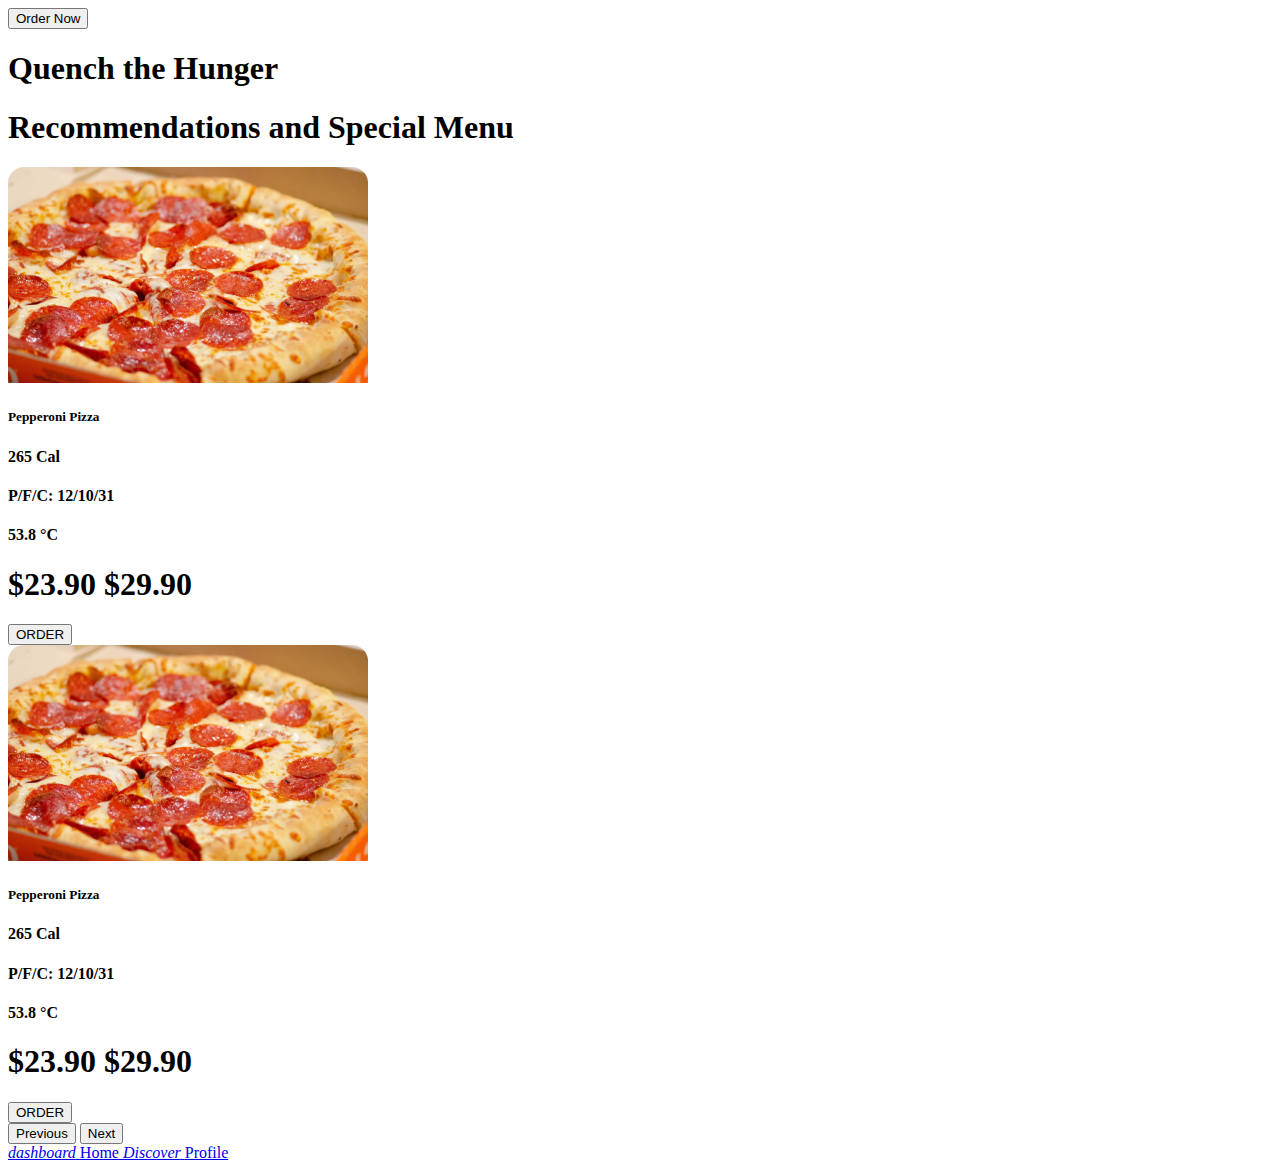
<file: mobile_learning/argyll_app/index.html>
<!DOCTYPE html>
<html lang="en">
  <head>
    <meta charset="UTF-8" />
    <meta http-equiv="X-UA-Compatible" content="IE=edge" />
    <meta name="viewport" content="width=device-width, initial-scale=1.0" />
    <title>Document</title>
    <link
      href="https://cdn.jsdelivr.net/npm/bootstrap@5.2.3/dist/css/bootstrap.min.css"
      rel="stylesheet"
      integrity="sha384-rbsA2VBKQhggwzxH7pPCaAqO46MgnOM80zW1RWuH61DGLwZJEdK2Kadq2F9CUG65"
      crossorigin="anonymous"
    />
    <link rel="stylesheet" href="assets/css/styles.css" />
  </head>

  <body>
    <header>
      <nav>
        <div class="menu-bar">
          <div class="hamburger"></div>
          <div class="hamburger"></div>
          <div class="hamburger"></div>
        </div>

        <button class="button" type="button" name="myButton">Order Now</button>
      </nav>

      <h1 class="quote">Quench the Hunger</h1>
    </header>

    <section class="recommendations">
      <h1 class="recommendations-heading">Recommendations and Special Menu</h1>
      <div
        id="carouselExampleDark"
        class="carousel carousel-dark slide"
        data-bs-ride="carousel"
      >
        <div class="carousel-inner">
          <div class="carousel-item active" data-bs-interval="20000">
            <div class="card">
              <img
                src="assets/images/pizza-photo.jpg"
                class="card-img-top"
                alt="..."
              />
              <div class="card-body">
                <h5 class="card-title">Pepperoni Pizza</h5>
                <div class="card-text">
                  <h4 class="info-3">265 Cal</h4>
                  <h4 class="info-2">P/F/C: 12/10/31</h4>
                  <h4 class="info-1">53.8 °C</h4>
                </div>
                <div class="price">
                  <div>
                    <h1>$23.90 <span>$29.90</span></h1>
                  </div>
                </div>
                <button class="menu-button" type="button" name="myButton">
                  ORDER
                </button>
              </div>
            </div>
          </div>

          <div class="carousel-item" data-bs-interval="2000">
            <div class="card" style="width: 22.5rem">
              <img
                src="assets/images/pizza-photo.jpg"
                class="card-img-top"
                alt="..."
              />
              <div class="card-body">
                <h5 class="card-title">Pepperoni Pizza</h5>
                <div class="card-text">
                  <h4 class="info-3">265 Cal</h4>
                  <h4 class="info-2">P/F/C: 12/10/31</h4>
                  <h4 class="info-1">53.8 °C</h4>
                </div>
                <div class="price">
                  <div>
                    <h1>$23.90 <span>$29.90</span></h1>
                  </div>
                </div>
                <button class="menu-button" type="button" name="myButton">
                  ORDER
                </button>
              </div>
            </div>
          </div>
        </div>
        <button
          class="carousel-control-prev"
          type="button"
          data-bs-target="#carouselExampleDark"
          data-bs-slide="prev"
        >
          <span
            class="carousel-control-prev-icon swipe-control"
            aria-hidden="true"
          ></span>
          <span class="visually-hidden">Previous</span>
        </button>
        <button
          class="carousel-control-next"
          type="button"
          data-bs-target="#carouselExampleDark"
          data-bs-slide="next"
        >
          <span
            class="carousel-control-next-icon swipe-control"
            aria-hidden="true"
          ></span>
          <span class="visually-hidden">Next</span>
        </button>
      </div>
    </section>

    <nav class="nav">
      <a href="#" class="nav__link">
        <i class="material-icons nav__icon">dashboard</i>
        <span class="nav__text">Home</span>
      </a>
      <a href="#" class="nav__link nav__link--active">
        <i class="material-icons nav__icon">Discover</i>
        <span class="nav__text">Profile</span>
      </a>
      <a href="#" class="nav__link">
        <i class="material-icons nav__icon"></i>
        <span class="nav__text"></span>
      </a>
      <a href="#" class="nav__link">
        <i class="material-icons nav__icon"></i>
        <span class="nav__text"></span>
      </a>
    </nav>
    <script
      src="https://cdn.jsdelivr.net/npm/bootstrap@5.2.3/dist/js/bootstrap.bundle.min.js"
      integrity="sha384-kenU1KFdBIe4zVF0s0G1M5b4hcpxyD9F7jL+jjXkk+Q2h455rYXK/7HAuoJl+0I4"
      crossorigin="anonymous"
    ></script>
  </body>
</html>
</file>
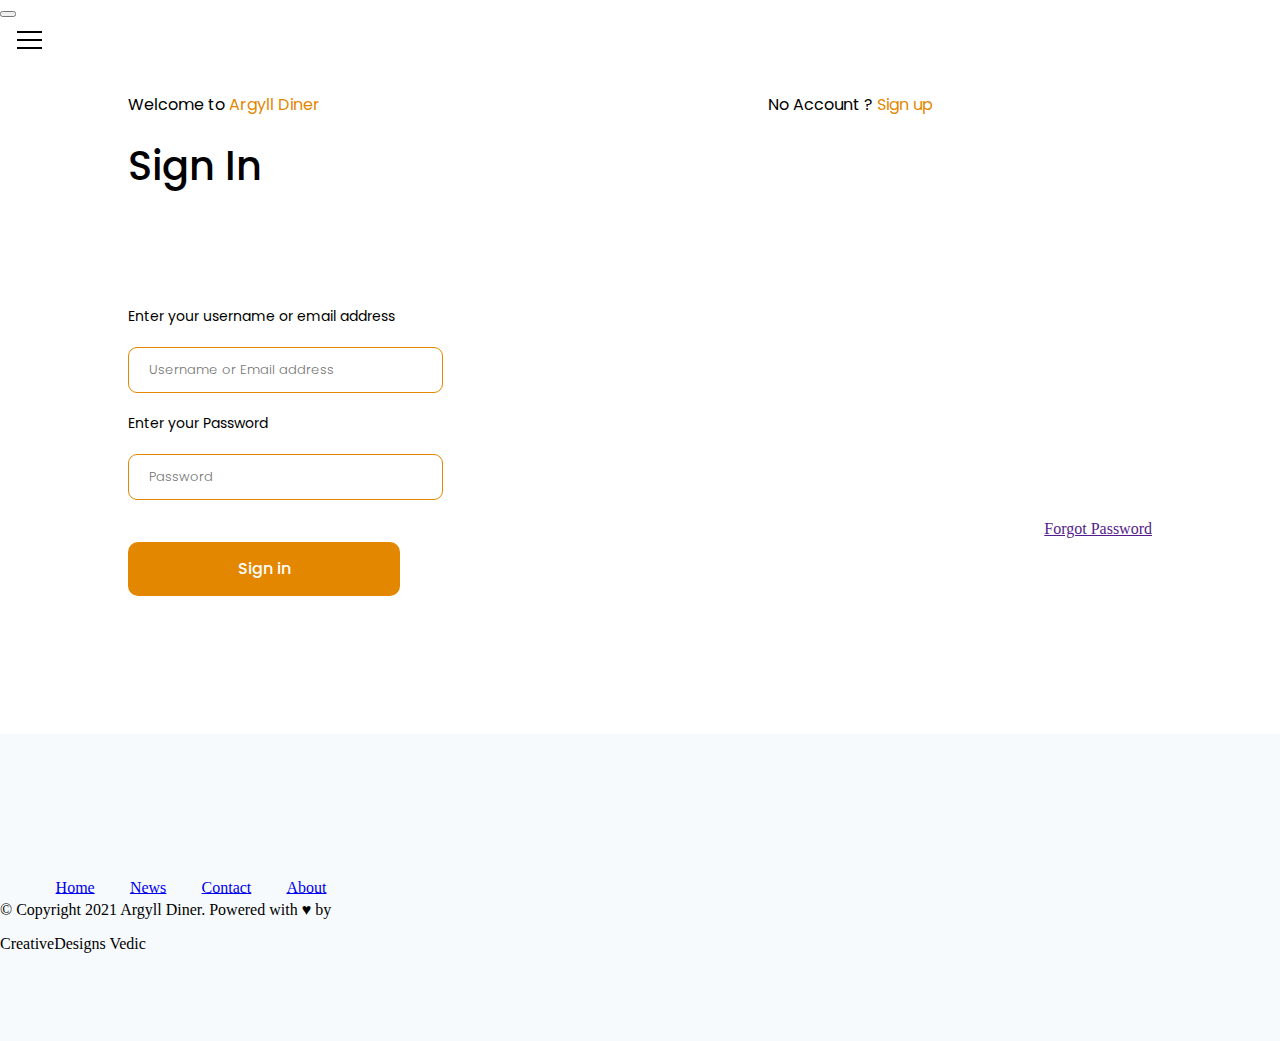
<file: mobile_learning/sign-in.html>
<!DOCTYPE html>
<html lang="en">
  <head>
    <meta charset="UTF-8" />
    <meta http-equiv="X-UA-Compatible" content="IE=edge" />
    <meta name="viewport" content="width=device-width, initial-scale=1.0" />
    <title>Document</title>
    <link rel="preconnect" href="https://fonts.googleapis.com" />
    <link rel="preconnect" href="https://fonts.gstatic.com" crossorigin />
    <link
      href="https://fonts.googleapis.com/css2?family=Poppins:wght@300;400;500;600&display=swap"
      rel="stylesheet"
    />
    <style>
      /* Sidebar */
      body {
        margin: 0;
      }
      .menu-bar {
        position: absolute;
        width: 43px;
        height: 40px;
        left: 17px;
        top: 25px;
      }
      .hamburger {
        width: 25px;
        height: 2px;
        background-color: rgb(0, 0, 0);
        margin: 6px 0;
      }
      .sidebar {
        height: 100%;
        width: 0;
        position: fixed;
        z-index: 1;
        top: 0;
        left: 0;
        background-color: #111;
        overflow-x: hidden;
        transition: 0.5s;
        padding-top: 60px;
      }

      .sidebar a {
        padding: 8px 8px 8px 32px;
        text-decoration: none;
        font-size: 25px;
        color: #818181;
        display: block;
        transition: 0.3s;
      }

      .sidebar a:hover {
        color: #f1f1f1;
      }

      .sidebar .closebtn {
        position: absolute;
        top: 0;
        right: 25px;
        font-size: 36px;
        margin-left: 50px;
      }

      /* Sign in Page Start */
      #header {
        display: flex;
        margin-top: 5%;
      }

      h1 {
        flex: 1;

        padding: 0 10%;

        font-family: "Poppins";
        font-style: normal;
        font-weight: 400;
        font-size: 16px;
        line-height: 24px;

        color: #000000;
      }
      .heading {
        font-family: "Poppins";
        font-style: normal;
        font-weight: 500;
        font-size: 40px;

        /* identical to box height */

        color: #000000;
      }
      label {
        font-family: "Poppins";
        font-style: normal;
        font-weight: 400;
        font-size: 14px;
        line-height: 21px;
        /* identical to box height */

        color: #000000;
      }
      input {
        font-family: "Poppins";
        font-style: normal;
        font-weight: 300;
        font-size: 13px;
        line-height: 20px;
        width: 272.78px;
        background: #ffffff;
        border: 1px solid #e48700;
        border-radius: 9px;
        margin: 20px 0;
        padding: 12px 20px;

        color: #808080;
      }
      label,
      input {
        display: flex;
        flex-direction: column;
      }

      #form-section {
        margin-top: 10%;
        padding: 0 10%;
        height: 300px;
      }

      .sign-in-btn {
        background: #e48700;
        border: none;
        border-radius: 10px;

        width: 272px;
        height: 54px;
        margin: 22px auto;

        font-family: "Poppins";
        font-style: normal;
        font-weight: 500;
        font-size: 16px;
        line-height: 24px;
        /* identical to box height */

        color: #ffffff;
      }

      span {
        color: #e48700;
      }

      footer {
        margin-top: 10%;
        height: 307px;
        background: #f7fafc;
      }

      .nav-footer {
        width: 352px;
        height: 23px;
        padding-top: 10%;
      }

      ul {
        list-style-type: none;
      }

      li {
        display: inline;
        padding: 5%;
      }
    </style>
  </head>
  <body>
    <div id="mySidebar" class="sidebar">
      <a href="javascript:void(0)" class="closebtn" onclick="closeNav()">×</a>
      <a href="#">About</a>
      <a href="#">Services</a>
      <a href="#">Clients</a>
      <a href="#">Contact</a>
    </div>
    <button class="openbtn" onclick="openNav()">
      <div class="menu-bar">
        <div class="hamburger"></div>
        <div class="hamburger"></div>
        <div class="hamburger"></div>
      </div>
    </button>

    <section id="header">
      <h1>Welcome to <span>Argyll Diner</span></h1>
      <h1>No Account ? <span>Sign up</span></h1>
    </section>
    <h1 class="heading">Sign In</h1>
    <section id="form-section">
      <form id="survey-form">
        <label for="name">Enter your username or email address</label>
        <input
          type="email"
          id="email"
          placeholder="Username or Email address"
        />

        <label>Enter your Password</label>
        <input type="text" id="password" placeholder="Password" />
      </form>
      <a style="float: right" href="">Forgot Password</a>
      <button class="sign-in-btn">Sign in</button>
    </section>

    <footer>
      <div class="nav-footer">
        <ul>
          <li><a href="#home">Home</a></li>
          <li><a href="#news">News</a></li>
          <li><a href="#contact">Contact</a></li>
          <li><a href="#about">About</a></li>
        </ul>
      </div>

      <p>© Copyright 2021 Argyll Diner. Powered with ♥ by</p>
      <p>CreativeDesigns Vedic</p>
    </footer>
  </body>
  <script>
    function openNav() {
      document.getElementById("mySidebar").style.width = "250px";
      document.getElementById("main").style.marginLeft = "250px";
    }

    function closeNav() {
      document.getElementById("mySidebar").style.width = "0";
      document.getElementById("main").style.marginLeft = "0";
    }
  </script>
</html>
</file>
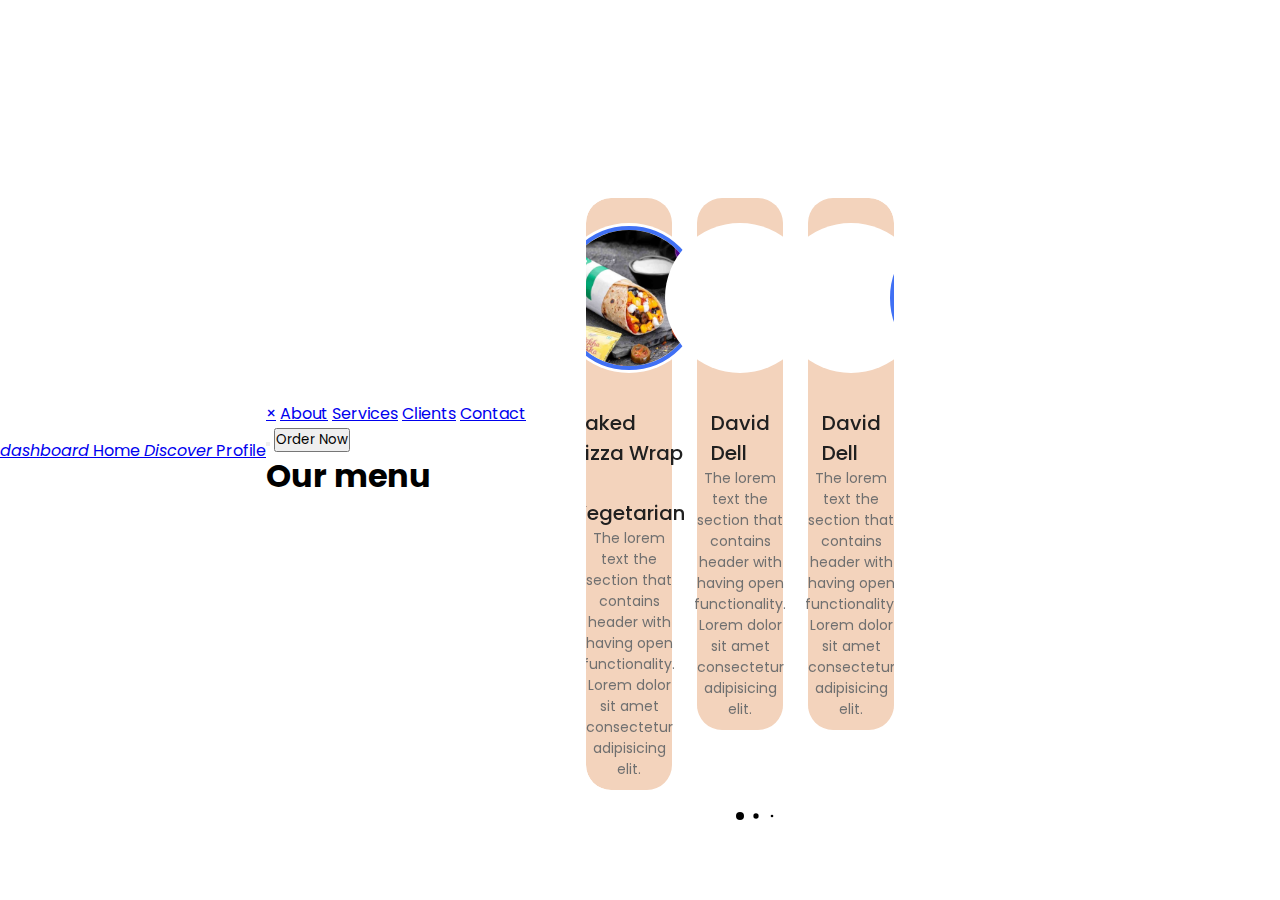
<file: mobile_learning/argyll_app/menu.html>
<!DOCTYPE html>
<html lang="en">
  <head>
    <meta charset="UTF-8" />
    <meta http-equiv="X-UA-Compatible" content="IE=edge" />
    <meta name="viewport" content="width=device-width, initial-scale=1.0" />
    <title>Document</title>
    <link
      rel="stylesheet"
      href="https://cdn.jsdelivr.net/npm/swiper@8/swiper-bundle.min.css"
    />
    <link rel="stylesheet" href="assets/css/menu.css" />
  </head>
  <body>
    <nav class="nav">
      <a href="#" class="nav__link">
        <i class="material-icons nav__icon">dashboard</i>
        <span class="nav__text">Home</span>
      </a>
      <a href="#" class="nav__link nav__link--active">
        <i class="material-icons nav__icon">Discover</i>
        <span class="nav__text">Profile</span>
      </a>
      <a href="#" class="nav__link">
        <i class="material-icons nav__icon"></i>
        <span class="nav__text"></span>
      </a>
      <a href="#" class="nav__link">
        <i class="material-icons nav__icon"></i>
        <span class="nav__text"></span>
      </a>
    </nav>
    <header>
 
        <div id="mySidebar" class="sidebar">
          <a href="javascript:void(0)" class="closebtn" onclick="closeNav()"
            >×</a
          >
          <a href="#">About</a>
          <a href="#">Services</a>
          <a href="#">Clients</a>
          <a href="#">Contact</a>
        </div>
        <button class="openbtn" onclick="openNav()">
          <div class="menu-bar">
            <div class="hamburger"></div>
            <div class="hamburger"></div>
            <div class="hamburger"></div>
          </div>
        </button>
        <button class="nav-button" type="button" name="myButton">
          Order Now
        </button>
  
      <h1>Our menu</h1>
    </header>
    <section id="menu-section">
      <div class="slide-container swiper">
        <div class="slide-content">
          <div class="card-wrapper swiper-wrapper">
            <div class="card swiper-slide">
              <div class="image-content">
                <div class="card-image">
                  <img
                    src="assets/images/menu-item.png"
                    alt=""
                    class="card-img"
                  />
                </div>
              </div>

              <div class="card-content">
                <h2 class="name">Baked Pizza Wrap - Vegetarian</h2>
                <p class="description">
                  The lorem text the section that contains header with having
                  open functionality. Lorem dolor sit amet consectetur
                  adipisicing elit.
                </p>


              </div>
            </div>
            <div class="card swiper-slide">
              <div class="image-content">
                <div class="card-image">
                  <!--<img src="images/profile2.jpg" alt="" class="card-img">-->
                </div>
              </div>

              <div class="card-content">
                <h2 class="name">David Dell</h2>
                <p class="description">
                  The lorem text the section that contains header with having
                  open functionality. Lorem dolor sit amet consectetur
                  adipisicing elit.
                </p>


              </div>
            </div>
            <div class="card swiper-slide">
              <div class="image-content">
                <div class="card-image">
                  <!--<img src="images/profile3.jpg" alt="" class="card-img">-->
                </div>
              </div>

              <div class="card-content">
                <h2 class="name">David Dell</h2>
                <p class="description">
                  The lorem text the section that contains header with having
                  open functionality. Lorem dolor sit amet consectetur
                  adipisicing elit.
                </p>

      
              </div>
            </div>
                  
        </div>
        <div class="swiper-pagination"></div>
      </div>
    </section>
  </body>
  <!-- Swiper JS -->

  <script src="https://cdn.jsdelivr.net/npm/swiper@8/swiper-bundle.min.js"></script>

  <script src="assets/js/menu.js"></script>
</html>
</file>
<file: mobile_learning/argyll_app/assets/css/styles.css>
@import url("https://fonts.googleapis.com/css2?family=Nunito+Sans&display=swap");
@import url("https://fonts.googleapis.com/css2?family=Neuton&family=Roboto:wght@100&display=swap");
@import url("https://fonts.googleapis.com/css2?family=DM+Serif+Display&display=swap");
@import url("https://fonts.googleapis.com/css2?family=Open+Sans:wght@600&display=swap");

@media screen and (max-width: 428px) {
  body {
    margin: 0;
  }

  /* Bottom Navbar */
  .nav {
    position: fixed;
    bottom: 0;
    width: 100%;
    height: 55px;
    box-shadow: 0 0 3px rgba(0, 0, 0, 0.2);
    background-color: #3b3b3b;
    display: flex;
    overflow-x: auto;
  }

  .nav__link {
    display: flex;
    flex-direction: column;
    align-items: center;
    justify-content: center;
    flex-grow: 1;
    min-width: 50px;
    overflow: hidden;
    white-space: nowrap;
    font-family: sans-serif;
    font-size: 13px;
    color: #eeeeee;
    text-decoration: none;
    -webkit-tap-highlight-color: transparent;
    transition: background-color 0.1s ease-in-out;
  }

  .nav__link:hover {
    background-color: #eeeeee;
  }

  .nav__link--active {
    color: #009578;
  }

  .nav__icon {
    font-size: 18px;
  }

  /* Heading */
  header {
    background: url(../images/hero-background.jpg);
    position: absolute;
    background-repeat: no-repeat;

    width: 428px;
    height: 846px;
    left: 0px;
  }

  .quote {
    width: 422px;
    height: 85px;
    margin: 437px 1px auto 1px;

    color: #ffffff;
    font-family: "Nunito Sans", sans-serif;
    font-style: normal;
    font-weight: 400;
    font-size: 48px;
    line-height: 65px;
  }

  .menu-bar {
    position: absolute;
    width: 43px;
    height: 40px;
    left: 17px;
    top: 25px;
  }
  .hamburger {
    width: 25px;
    height: 2px;
    margin: 6px 0;

    background-color: #ffffff;
  }
  .button {
    border: none;
    border-radius: 25px;
    font-family: "Neuton";
    font-style: normal;
    font-weight: 400;
    font-size: 20px;
    line-height: 25px;
    color: #ffffff;
    background: #53e27b;

    position: absolute;
    width: 110px;
    height: 40px;
    left: 300px;
    top: 25px;
  }

  /* Reccomendations Section */
  .recommendations {
    position: absolute;
    width: 426px;
    height: 846px;
    left: 0px;
    top: 530px;

    background: #fefedf;
  }

  .recommendations-heading {
    position: absolute;
    width: 381px;
    height: 119px;
    left: 23px;
    top: 42px;

    font-family: "Neuton", serif;
    font-style: normal;
    font-weight: 400;
    font-size: 46px;
    line-height: 58px;
    color: #a4a4a4;
  }

  .card {
    width: 360px;
    height: 461px;
    background-color: #fff;
    border-radius: 17px;
    margin: 229px 33px 89px 33px;
  }
  .card > img {
    border-radius: 16px 16px 0px 0px;
  }
  .card-title {
    margin: 32px 138px 47px 24px;
    font-family: "DM Serif Display";
    font-style: normal;
    font-weight: 400;
    font-size: 24px;
    line-height: 25px;
    width: 198px;

    letter-spacing: 0.01em;

    color: #081f32;
  }

  .info-1 {
    font-family: "Open Sans";
    font-style: normal;
    font-weight: 600;
    font-size: 16px;
    line-height: 25px;
    color: #a5adbb;

    position: absolute;
    width: 54px;
    height: 25px;
    right: 23px;
    bottom: 90px;
  }

  .info-2 {
    font-family: "Open Sans";
    font-style: normal;
    font-weight: 600;
    font-size: 16px;
    line-height: 25px;
    color: #a5adbb;

    position: absolute;
    width: 117px;
    height: 25px;
    left: calc(50% - 117px / 2 + 1.5px);
    bottom: 90px;
  }

  .info-3 {
    font-family: "Open Sans";
    font-style: normal;
    font-weight: 600;
    font-size: 16px;
    line-height: 25px;
    color: #a5adbb;

    position: absolute;
    width: 56px;
    height: 25px;
    left: 24px;
    bottom: 90px;
  }

  .price {
    position: absolute;
    width: 169px;
    height: 25px;
    left: 24px;
    top: 386px;
  }
  .price > div {
    display: flex;
    justify-content: space-between;

    font-family: "DM Serif Display";
    font-style: normal;
    font-weight: 400;
  }
  .price > div > h1 {
    font-family: "DM Serif Display";
    font-style: normal;
    font-weight: 400;
    font-size: 28px;
    line-height: 25px;

    color: #081f32;
    margin: 0;
  }
  .price > div > h1 > span {
    font-family: "DM Serif Display";
    font-style: normal;
    font-weight: 400;
    font-size: 20px;
    line-height: 25px;

    color: #f8593b;
    margin: 0;
  }

  .menu-button {
    position: absolute;
    width: 114px;
    height: 44px;
    right: 24px;
    bottom: 39px;
    background: #2ecc71;
    border-radius: 4px;
    border: none;

    font-family: "Open Sans";
    font-style: normal;
    font-weight: 600;
    font-size: 14px;
    line-height: 25px;
    /* or 179% */

    text-align: center;
    letter-spacing: 0.18em;

    /* White */

    color: #ffffff;
  }
  .swipe-control {
    margin-top: 730px;
  }
}
</file>
<file: mobile_learning/argyll_app/assets/css/menu.css>
@import url("https://fonts.googleapis.com/css2?family=Nunito+Sans&display=swap");
@import url("https://fonts.googleapis.com/css2?family=Neuton&family=Roboto:wght@100&display=swap");
@import url("https://fonts.googleapis.com/css2?family=DM+Serif+Display&display=swap");
@import url("https://fonts.googleapis.com/css2?family=Playfair+Display&display=swap");
@import url("https://fonts.googleapis.com/css2?family=Poppins:wght@300;400;500;600&display=swap");

* {
  margin: 0;
  padding: 0;
  box-sizing: border-box;
  font-family: "Poppins", sans-serif;
}
body {
  min-height: 100vh;
  display: flex;
  align-items: center;
  justify-content: center;
}
#menu-section {
  margin: 158px auto auto 0;
  width: 428px;
  height: 547px;
}
.slide-container {
  max-width: 1120px;
  width: 100%;
  padding: 40px 0;
}
.slide-content {
  margin: 0 60px;
  overflow: hidden;
  border-radius: 25px;
}

/* Card Style */
.card {
  border-radius: 25px;
  background: #f3d3bc;
}
.image-content,
.card-content {
  display: flex;
  flex-direction: column;
  align-items: center;
  padding: 10px 14px;
}
.image-content {
  position: relative;
  row-gap: 5px;
  padding: 25px 0;
}

.card-image {
  position: relative;
  height: 150px;
  width: 150px;
  border-radius: 50%;
  background: #fff;
  padding: 3px;
}
.card-image .card-img {
  height: 100%;
  width: 100%;
  object-fit: cover;
  border-radius: 50%;
  border: 4px solid #4070f4;
}
.name {
  font-family: "Poppins";
  font-style: normal;
  font-weight: 500;
  font-size: 20px;
  line-height: 30px;
  text-transform: capitalize;

  color: #202020;
}
.description {
  font-size: 14px;
  color: #707070;
  text-align: center;
}
.button {
  border: none;
  font-size: 16px;
  color: #fff;
  padding: 8px 16px;
  background-color: #4070f4;
  border-radius: 6px;
  margin: 14px;
  cursor: pointer;
  transition: all 0.3s ease;
}
.button:hover {
  background: #265df2;
}

.swiper-navBtn {
  color: #6e93f7;
  transition: color 0.3s ease;
}
.swiper-navBtn:hover {
  color: #4070f4;
}
.swiper-navBtn::before,
.swiper-navBtn::after {
  font-size: 35px;
}
.swiper-button-next {
  right: 0;
}
.swiper-button-prev {
  left: 0;
}
.swiper-pagination-bullet {
  opacity: 1;
}
.swiper-pagination-bullet-active {
  background-color: black;
}

@media screen and (max-width: 768px) {
  .slide-content {
    margin: 0 60px;
  }
  .swiper-navBtn {
    display: none;
  }
}

@media screen and (max-width: 428px) {
  body {
    margin: 0;
    background: #fef6e1;
  }

  /* Bottom Navbar */
  .nav {
    position: fixed;
    bottom: 0;
    width: 100%;
    height: 55px;
    box-shadow: 0 0 3px rgba(0, 0, 0, 0.2);
    background-color: #3b3b3b;
    display: flex;
    overflow-x: auto;
  }

  .nav__link {
    display: flex;
    flex-direction: column;
    align-items: center;
    justify-content: center;
    flex-grow: 1;
    min-width: 50px;
    overflow: hidden;
    white-space: nowrap;
    font-family: sans-serif;
    font-size: 13px;
    color: #eeeeee;
    text-decoration: none;
    -webkit-tap-highlight-color: transparent;
    transition: background-color 0.1s ease-in-out;
  }

  .nav__link:hover {
    background-color: #eeeeee;
  }

  .nav__link--active {
    color: #009578;
  }

  .nav__icon {
    font-size: 18px;
  }

  .menu-bar {
    position: absolute;
    width: 43px;
    height: 40px;
    left: 17px;
    top: 25px;
  }
  .hamburger {
    width: 25px;
    height: 2px;
    background-color: rgb(0, 0, 0);
    margin: 6px 0;
  }
  .nav-button {
    border: none;
    font-family: "Neuton";
    font-style: normal;
    font-weight: 400;
    font-size: 20px;
    line-height: 25px;
    color: #ffffff;
    position: absolute;
    width: 110px;
    height: 40px;
    left: 300px;
    top: 25px;
    background: #53e27b;
    border-radius: 25px;
  }
  h1 {
    position: absolute;

    height: 53px;
    left: 42px;
    top: 104px;

    font-family: "Playfair Display";
    font-style: normal;
    font-weight: 400;
    font-size: 40px;
    line-height: 53px;

    color: #2f2219;
  }

  /* Sidebar */
  .sidebar {
    height: 100%;
    width: 0;
    position: fixed;
    z-index: 1;
    top: 0;
    left: 0;
    background-color: #111;
    overflow-x: hidden;
    transition: 0.5s;
    padding-top: 60px;
  }

  .sidebar a {
    padding: 8px 8px 8px 32px;
    text-decoration: none;
    font-size: 25px;
    color: #818181;
    display: block;
    transition: 0.3s;
  }

  .sidebar a:hover {
    color: #f1f1f1;
  }

  .sidebar .closebtn {
    position: absolute;
    top: 0;
    right: 25px;
    font-size: 36px;
    margin-left: 50px;
  }
}
</file>
